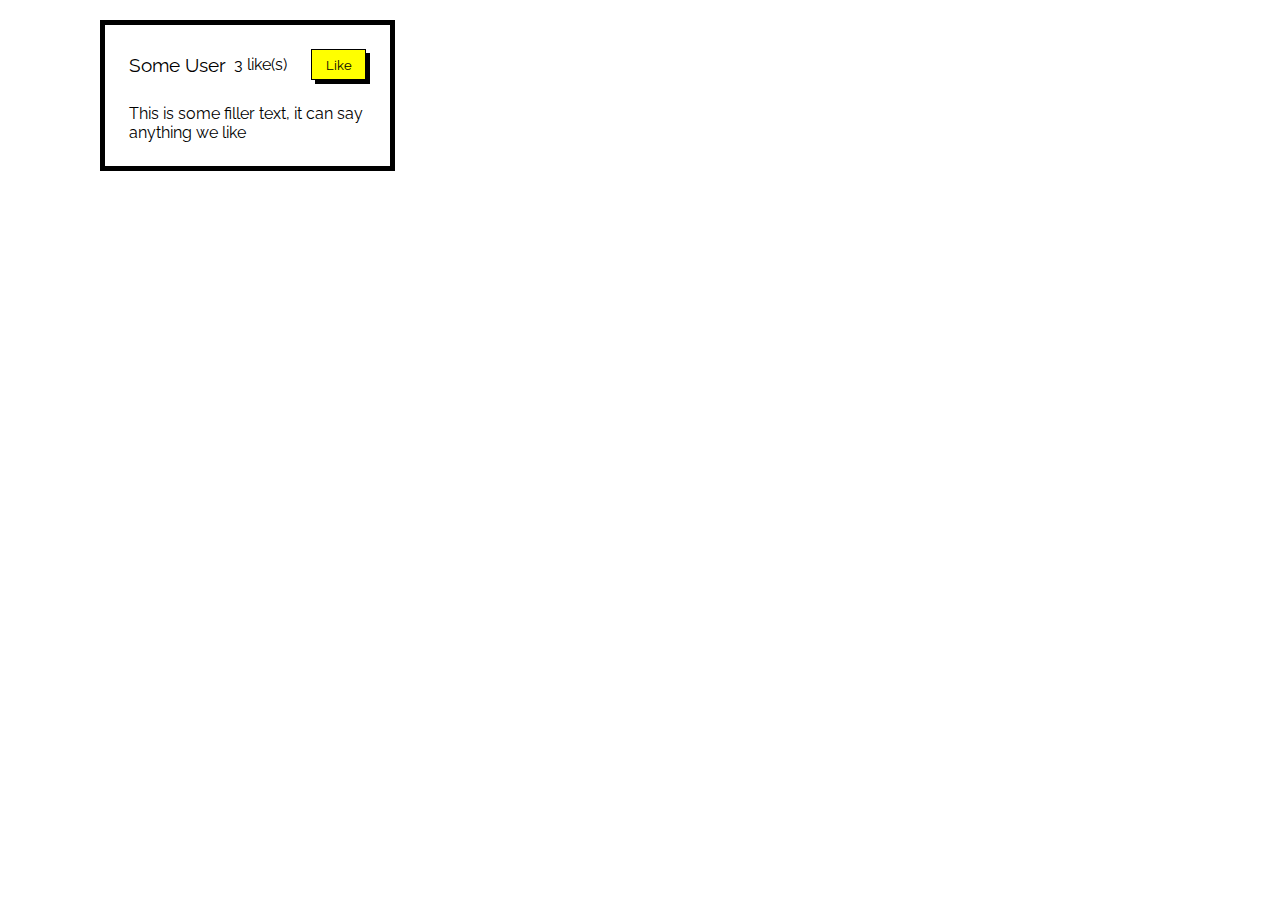
<file: part1/index.html>
<!DOCTYPE html>
<html lang="en">

<head>
    <meta charset="UTF-8">
    <meta http-equiv="X-UA-Compatible" content="IE=edge">
    <meta name="viewport" content="width=device-width, initial-scale=1.0">
    <link rel="stylesheet" href="style.css">
    <title>Likes Project</title>
</head>

<body>
    <div class="container">
        <div class="userCard">
            <div class="userLikes flexed">
                <h3>Some User</h3>
                <div class="likeInfo flexed gapped">
                    <p><span id="numLikes"></span> like(s)</p>
                    <button onclick="addLike()" class="likeBtn">Like</button>
                </div>
            </div>
            <p>This is some filler text, it can say anything we like</p>
        </div>
    </div>
    <script src="./script.js"></script>
</body>

</html>
</file>
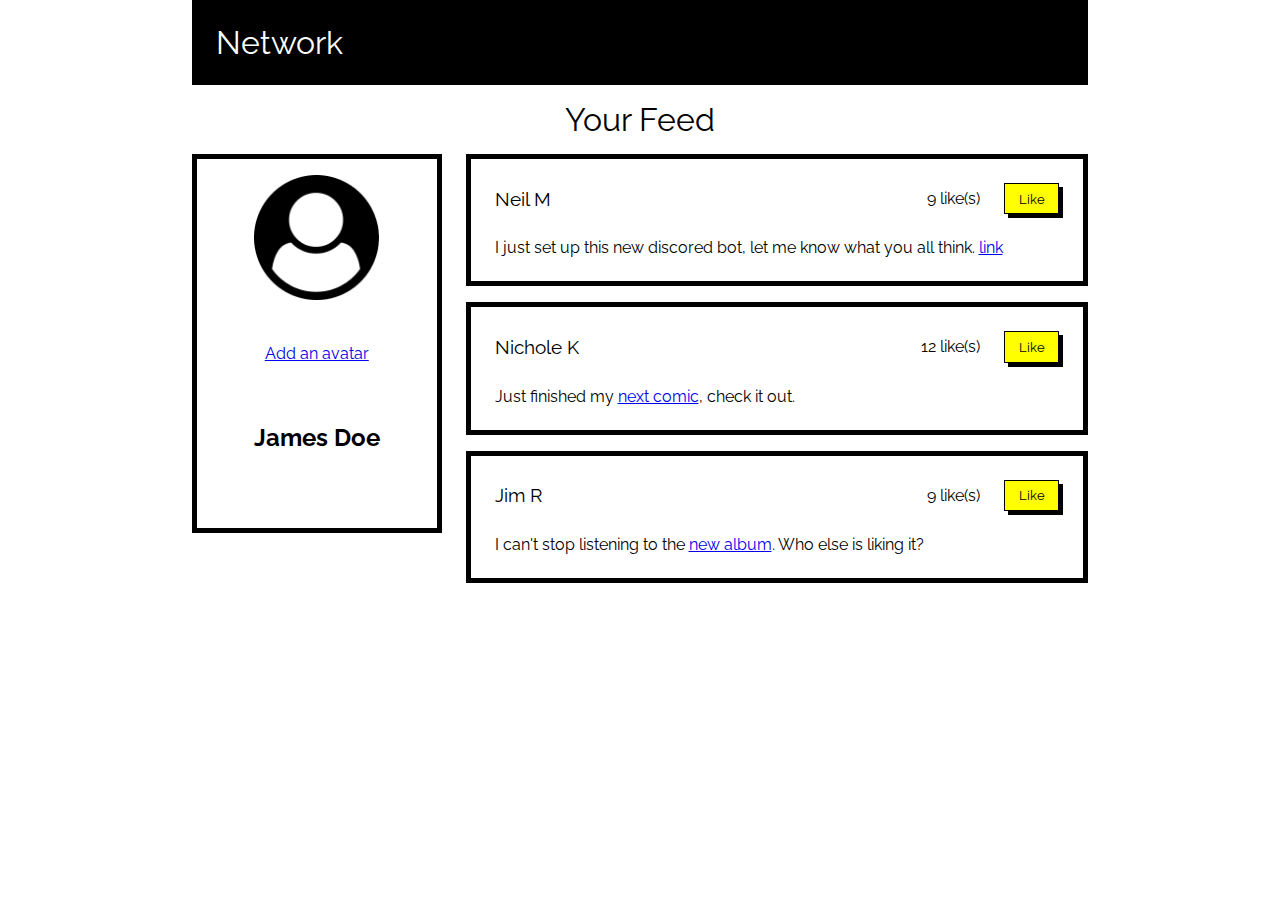
<file: part2/index.html>
<!DOCTYPE html>
<html lang="en">

<head>
    <meta charset="UTF-8">
    <meta http-equiv="X-UA-Compatible" content="IE=edge">
    <meta name="viewport" content="width=device-width, initial-scale=1.0">
    <link rel="stylesheet" href="style.css">
    <title>Likes Project</title>
</head>

<body>
    <!-- start nav -->
    <nav>
        <h1>Network</h1>
    </nav>
    <!-- end nav -->
    <!-- start main -->
    <h1>Your Feed</h1>
    <main class="container flexed gapped">
        <aside>
            <div id="userPic">
                <img src="./images/user-circle.png" alt="user pic">
            </div>
            <a href="#">Add an avatar</a>
            <h2>James Doe</h2>
        </aside>
        <div id="userInfo">
            <div class="userCard">
                <div class="userLikes flexed">
                    <h3>Neil M</h3>
                    <div class="likeInfo flexed gapped">
                        <p><span id="neilLikes"></span> like(s)</p>
                        <button onclick="neilLike()" class="likeBtn">Like</button>
                    </div>
                </div>
                <p>
                    I just set up this new discored bot, let me know what you all think. <a href="#">link</a>
                </p>
            </div>
            <div class="userCard">
                <div class="userLikes flexed">
                    <h3>Nichole K</h3>
                    <div class="likeInfo flexed gapped">
                        <p><span id="nicholeLikes"></span> like(s)</p>
                        <button onclick="nichLike()" class="likeBtn">Like</button>
                    </div>
                </div>
                <p>
                    Just finished my <a href="#">next comic</a>, check it out.
                </p>
            </div>
            <div class="userCard">
                <div class="userLikes flexed">
                    <h3>Jim R</h3>
                    <div class="likeInfo flexed gapped">
                        <p><span id="jimLikes"></span> like(s)</p>
                        <button onclick="jimLike()" class="likeBtn">Like</button>
                    </div>
                </div>
                <p>
                    I can't stop listening to the <a href="#">new album</a>. Who else is liking it?
                </p>
            </div>
        </div>
    </main>
    <!-- end main -->

    <script src="./script.js"></script>
</body>

</html>
</file>
<file: part1/style.css>
@import url('https://fonts.googleapis.com/css2?family=Raleway:ital,wght@0,100;0,200;0,300;0,400;0,500;0,600;0,700;0,800;0,900;1,100;1,200;1,300;1,400;1,500;1,600;1,700;1,800;1,900&display=swap');

*{
    margin: 0;
    padding: 0;
    box-sizing: border-box;
    font-family: 'Raleway',sans-serif;
}

.flexed{
    display: flex;
    align-items: center;
    justify-content: space-between;
}

.gapped{
    gap: 1.5em;
}

.container{
    padding-top: 20px;
    padding-left: 100px;
}

.userCard{
    border: 5px solid black;
    width:25%;
    padding:1.5em;
}

.userLikes{
    margin-bottom: 1.5em;
}

.userLikes h3{
    font-weight: normal;
}

.likeBtn{
    padding: .5em 1em;
    background-color: yellow;
    border: 1px solid black;
    box-shadow: 4px 4px black;
}
</file>
<file: part2/style.css>
@import url('https://fonts.googleapis.com/css2?family=Raleway:ital,wght@0,100;0,200;0,300;0,400;0,500;0,600;0,700;0,800;0,900;1,100;1,200;1,300;1,400;1,500;1,600;1,700;1,800;1,900&display=swap');

*{
    margin: 0;
    padding: 0;
    box-sizing: border-box;
    font-family: 'Raleway',sans-serif;
}

/* start utilites */

.flexed{
    display: flex;
    align-items: center;
    justify-content: space-between;
}

.gapped{
    gap: 1.5em;
}

.container{
    width: 70%;
    margin: 0 auto;
}

/* end utilites */

/* start nav */

nav{
    background-color: black;
    padding: .5em;
    width: 70%;
    margin: 0 auto;

}

nav h1{
    color: white;
    text-align: left;
}

/* end nav */

/* start main */

h1{
    text-align: center;
    margin: .5em;
    font-weight: normal;
}

aside{
    flex: 1;
    border: 5px solid black;
    align-self: flex-start;
    text-align: center;
    padding: 1em;
}

aside img{
    width: 125px;
    margin-bottom: 2.5em;
}

aside h2{
    margin-top: 2.5em;
    margin-bottom: 2.5em;
}

#userInfo{
    flex: 3;
}

/* start user cards */

.userCard{
    border: 5px solid black;
    width:100%;
    padding:1.5em;
    margin-bottom: 1em;
}

.userLikes{
    margin-bottom: 1.5em;
}

.userLikes h3{
    font-weight: normal;
}

.likeBtn{
    padding: .5em 1em;
    background-color: yellow;
    border: 1px solid black;
    box-shadow: 4px 4px black;
}

/* end user cards */

/* end main */
</file>
